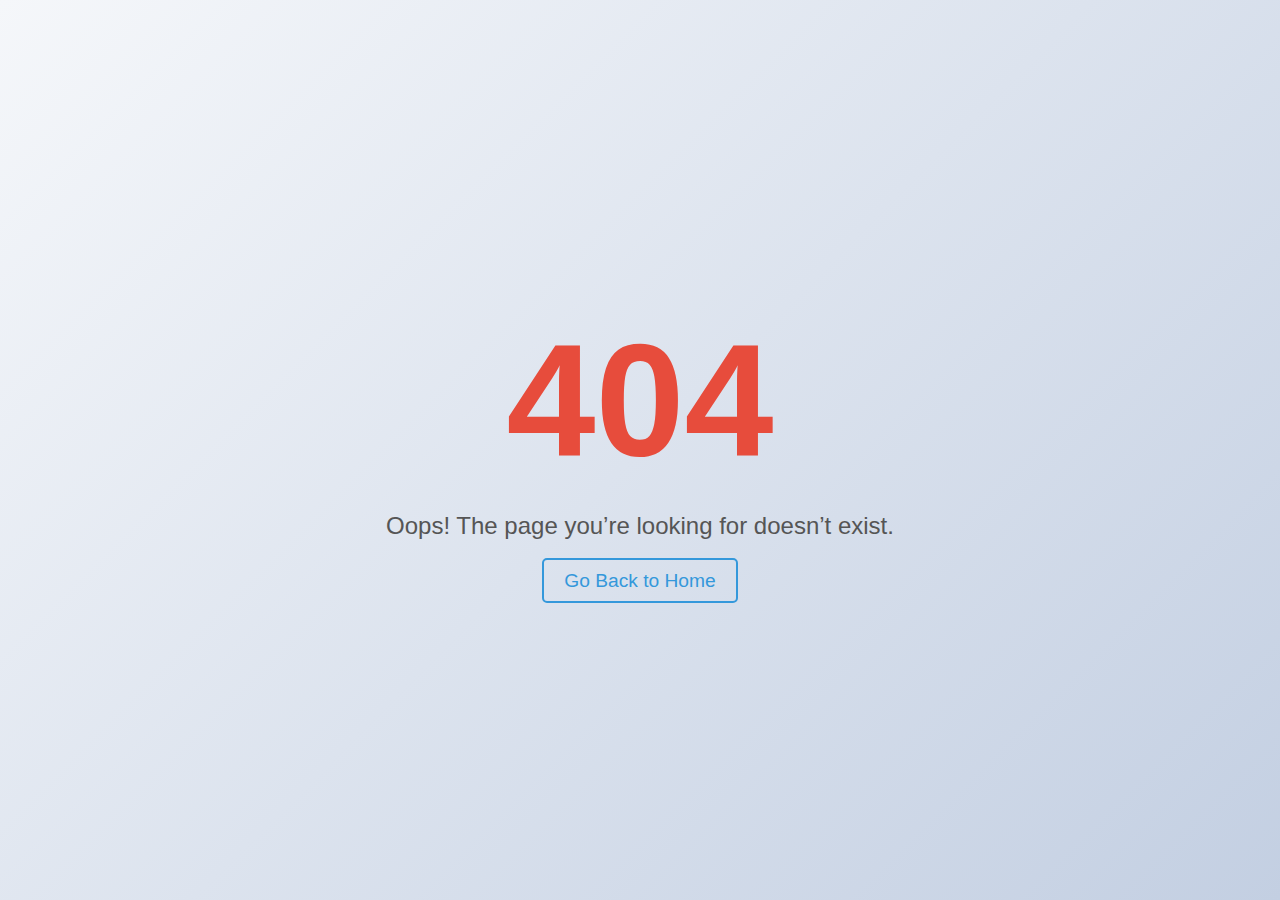
<file: error404/templates/indexxx.html>
<!DOCTYPE html>
<html lang="en">
  <head>
    <meta charset="UTF-8" />
    <meta name="viewport" content="width=device-width, initial-scale=1.0" />
    <title>404 Not Found</title>
    <style>
      /* Basic Reset */
      body,
      h1,
      p,
      a {
        margin: 0;
        padding: 0;
        box-sizing: border-box;
      }

      /* Fullscreen Background */
      body {
        font-family: "Arial", sans-serif;
        background: linear-gradient(135deg, #f5f7fa, #c3cfe2);
        color: #333;
        display: flex;
        justify-content: center;
        align-items: center;
        height: 100vh;
        text-align: center;
        overflow: hidden;
      }

      .container {
        position: relative;
      }

      .error-code {
        font-size: 10rem;
        font-weight: bold;
        color: #e74c3c; /* Red color */
        margin-bottom: 20px;
        animation: fadeInUp 1s ease-in-out;
      }

      .message {
        font-size: 1.5rem;
        color: #555;
        margin-bottom: 30px;
        animation: fadeInUp 1s ease-in-out 0.5s;
      }

      .home-link {
        font-size: 1.2rem;
        color: #3498db; /* Blue color */
        text-decoration: none;
        border: 2px solid #3498db;
        padding: 10px 20px;
        border-radius: 5px;
        transition: background-color 0.3s, color 0.3s;
        animation: fadeInUp 1s ease-in-out 1s;
      }

      .home-link:hover {
        background-color: #3498db;
        color: white;
      }

      /* Animations */
      @keyframes fadeInUp {
        from {
          opacity: 0;
          transform: translateY(20px);
        }
        to {
          opacity: 1;
          transform: translateY(0);
        }
      }
    </style>
  </head>
  <body>
    <div class="container">
      <h1 class="error-code">404</h1>
      <p class="message">Oops! The page you’re looking for doesn’t exist.</p>
      <a href="/" class="home-link">Go Back to Home</a>
    </div>
  </body>
</html>
</file>
